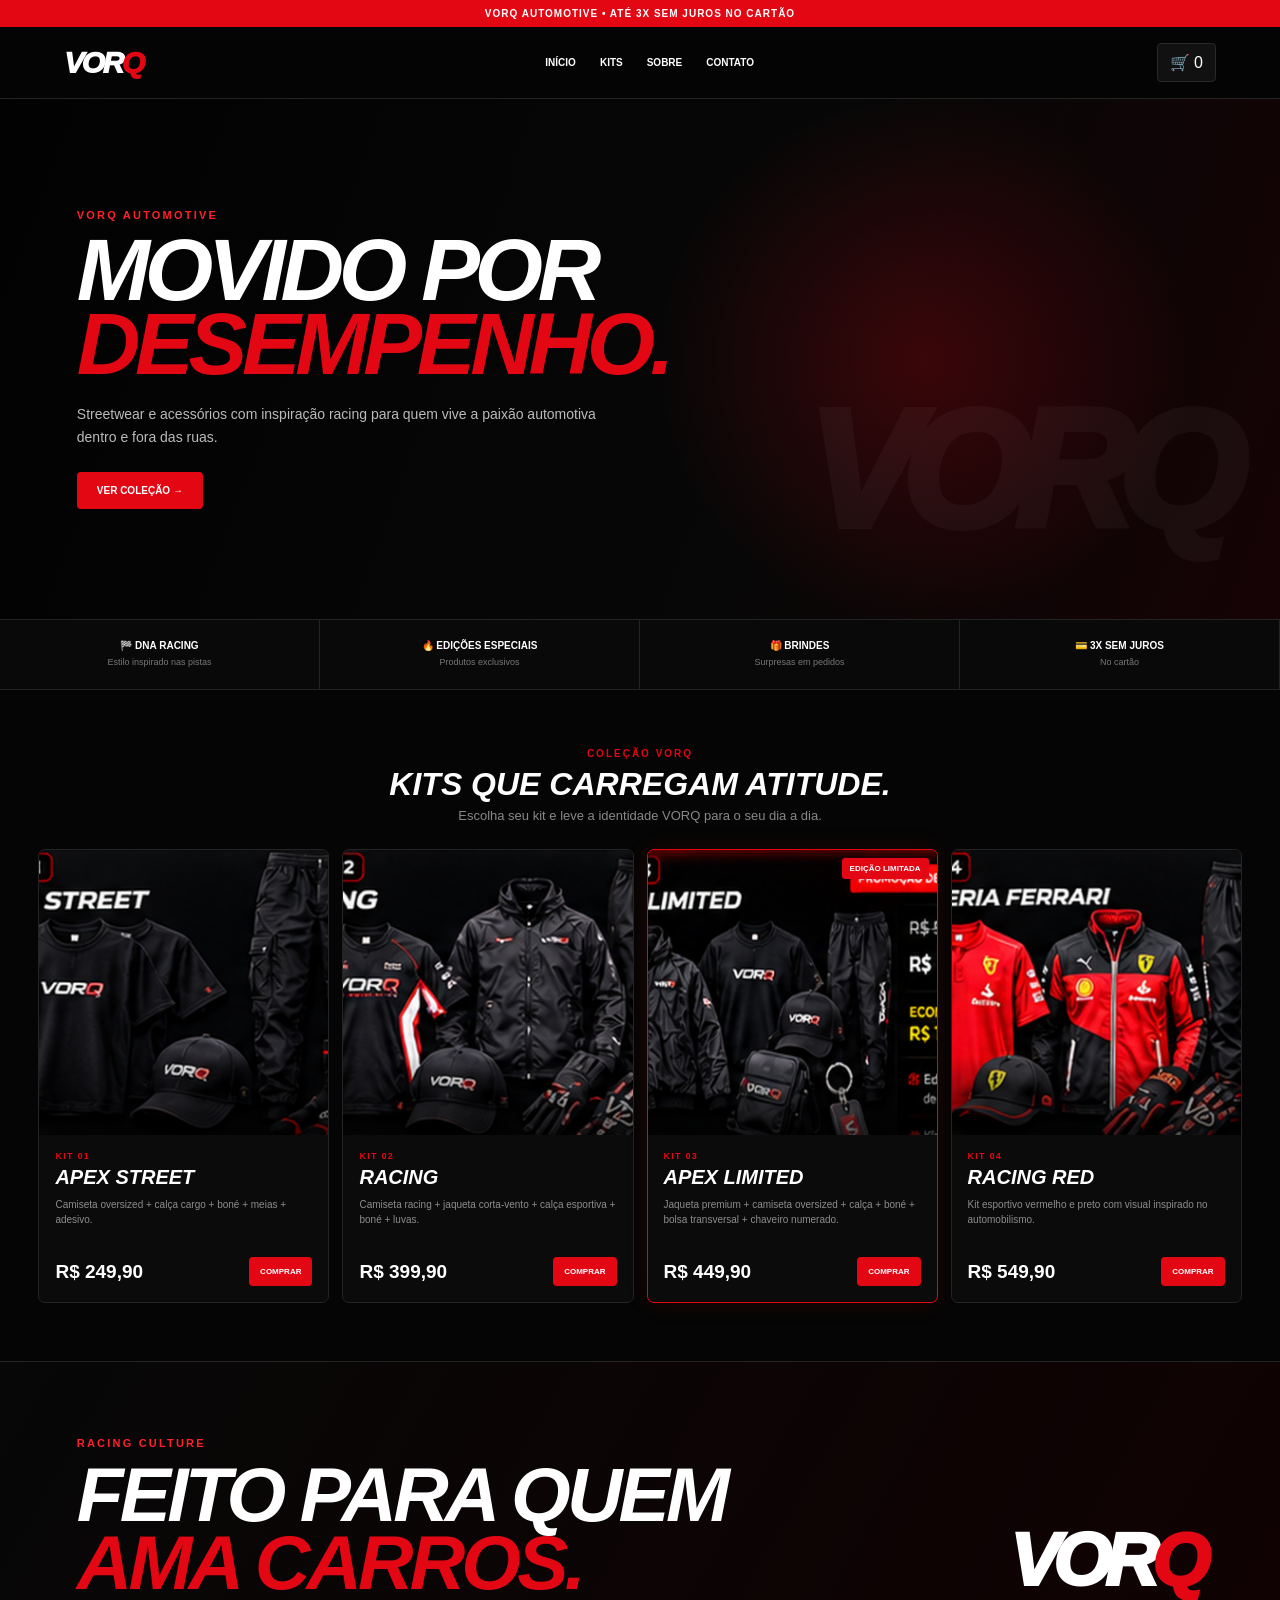
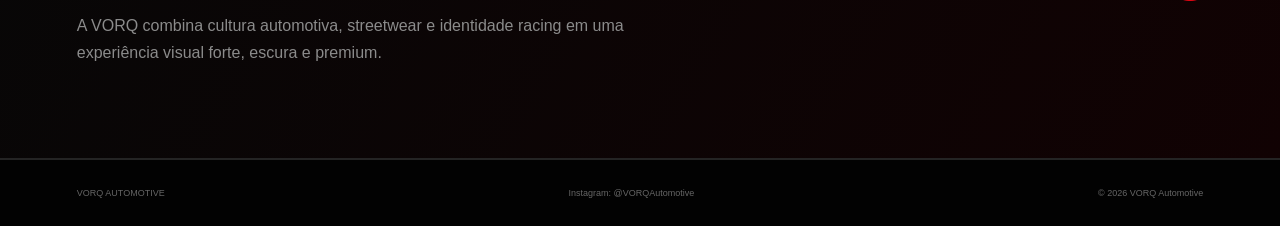
<file: index.html>
<!doctype html>
<html lang="pt-BR">
<head>
<meta charset="utf-8">
<meta name="viewport" content="width=device-width,initial-scale=1">
<meta name="theme-color" content="#050505">
<title>VORQ Automotive</title>
<style>
*{box-sizing:border-box}html{scroll-behavior:smooth}body{margin:0;background:#050505;color:#fff;font-family:Arial,Helvetica,sans-serif}a{text-decoration:none;color:inherit}button{font:inherit}
:root{--red:#e30613;--panel:#0b0b0b;--line:#242424;--muted:#9a9a9a}
.top{background:var(--red);font-size:10px;font-weight:900;letter-spacing:.1em;text-align:center;padding:8px}
header{height:72px;display:flex;align-items:center;justify-content:space-between;padding:0 5%;background:rgba(5,5,5,.97);border-bottom:1px solid var(--line);position:sticky;top:0;z-index:20}
.logo{font-size:30px;font-weight:1000;font-style:italic;letter-spacing:-.08em}.logo span{color:var(--red)}nav{display:flex;gap:24px}nav a{font-size:10px;font-weight:900;text-transform:uppercase}.cart{background:#111;border:1px solid #292929;color:#fff;border-radius:4px;padding:9px 12px}
.hero{min-height:520px;position:relative;overflow:hidden;display:flex;align-items:center;padding:65px 6%;background:radial-gradient(circle at 72% 50%,rgba(227,6,19,.22),transparent 28%),linear-gradient(110deg,#020202 0%,#070707 60%,#160305 100%)}
.hero-copy{max-width:610px;position:relative;z-index:2}.tag{color:#ff202b;font-size:11px;font-weight:900;letter-spacing:.2em;margin-bottom:12px}.hero h1{font-size:clamp(48px,7vw,88px);line-height:.84;margin:0;font-style:italic;letter-spacing:-.06em}.hero h1 span{color:var(--red)}.hero p{color:#bbb;max-width:520px;font-size:14px;line-height:1.7;margin:22px 0}
.btn{display:inline-block;background:var(--red);padding:13px 20px;border-radius:4px;font-size:10px;font-weight:900}.watermark{position:absolute;right:4%;bottom:10%;font-size:clamp(70px,13vw,190px);font-weight:1000;font-style:italic;letter-spacing:-.1em;color:#fff;opacity:.035}
.benefits{display:grid;grid-template-columns:repeat(4,1fr);border-block:1px solid var(--line);background:#090909}.benefits div{padding:20px;text-align:center;border-right:1px solid var(--line)}.benefits strong{display:block;font-size:10px}.benefits small{color:#777;font-size:9px}
section.catalog{width:min(1450px,94%);margin:auto;padding:58px 0}.section-head{text-align:center;margin-bottom:26px}.section-head .eyebrow{color:var(--red);font-size:10px;font-weight:900;letter-spacing:.2em}.section-head h2{font-size:32px;margin:7px 0 5px;font-style:italic}.section-head p{margin:0;color:#888;font-size:13px}
.grid{display:grid;grid-template-columns:repeat(4,1fr);gap:13px}.card{background:var(--panel);border:1px solid var(--line);border-radius:7px;overflow:hidden;transition:.2s;position:relative}.card:hover{transform:translateY(-3px);border-color:#4a161a}.card.featured{border-color:var(--red);box-shadow:0 0 22px rgba(227,6,19,.13)}.ribbon{position:absolute;right:8px;top:8px;z-index:3;background:var(--red);font-size:8px;font-weight:900;padding:6px 8px;border-radius:3px}
.photo{height:285px;background:radial-gradient(circle,#181818,#070707 65%);display:flex;align-items:center;justify-content:center;overflow:hidden;position:relative}.photo img{width:100%;height:100%;object-fit:cover}.photo:after{content:"";position:absolute;inset:auto 0 0;height:28%;background:linear-gradient(transparent,rgba(0,0,0,.65))}
.card-body{padding:16px}.kit{color:var(--red);font-size:9px;font-weight:900;letter-spacing:.14em}.card h3{font-size:20px;margin:5px 0 8px;font-style:italic}.desc{font-size:10px;color:#8d8d8d;line-height:1.5;min-height:46px}.buyrow{display:flex;align-items:center;justify-content:space-between;gap:8px;margin-top:14px}.price{font-size:19px;font-weight:900}.buy{background:var(--red);border:0;color:#fff;border-radius:4px;padding:10px 11px;font-size:8px;font-weight:900}
.racing{background:linear-gradient(120deg,#070707,#110203);border-block:1px solid var(--line);padding:75px 6%;display:flex;justify-content:space-between;align-items:center;gap:40px}.racing h2{font-size:clamp(40px,6vw,78px);line-height:.88;margin:0;font-style:italic;letter-spacing:-.05em}.racing h2 span{color:var(--red)}.racing p{max-width:560px;color:#8b8b8b;line-height:1.7}.mark{font-size:75px;font-weight:1000;font-style:italic;letter-spacing:-.09em}.mark span{color:var(--red)}
footer{padding:28px 6%;display:flex;justify-content:space-between;gap:20px;flex-wrap:wrap;color:#666;font-size:9px;border-top:1px solid var(--line);background:#020202}
@media(max-width:900px){nav{display:none}.grid{grid-template-columns:1fr 1fr}.benefits{grid-template-columns:1fr 1fr}.racing{display:block}.mark{margin-top:35px}}
@media(max-width:560px){header{height:62px}.logo{font-size:25px}.hero{min-height:500px;padding:55px 6%}.hero h1{font-size:54px}.grid{grid-template-columns:1fr}.photo{height:330px}.benefits{grid-template-columns:1fr 1fr}.benefits div{padding:15px 8px}.racing{padding:55px 6%}}
</style>
</head>
<body>
<div class="top">VORQ AUTOMOTIVE • ATÉ 3X SEM JUROS NO CARTÃO</div>
<header>
  <div class="logo">VOR<span>Q</span></div>
  <nav><a href="#inicio">Início</a><a href="#kits">Kits</a><a href="#sobre">Sobre</a><a href="#contato">Contato</a></nav>
  <button class="cart" onclick="abrirCarrinho()">🛒 <span id="count">0</span></button>
</header>
<main>
<section class="hero" id="inicio">
  <div class="hero-copy"><div class="tag">VORQ AUTOMOTIVE</div><h1>MOVIDO POR<br><span>DESEMPENHO.</span></h1><p>Streetwear e acessórios com inspiração racing para quem vive a paixão automotiva dentro e fora das ruas.</p><a class="btn" href="#kits">VER COLEÇÃO →</a></div>
  <div class="watermark">VORQ</div>
</section>
<section class="benefits">
  <div><strong>🏁 DNA RACING</strong><small>Estilo inspirado nas pistas</small></div><div><strong>🔥 EDIÇÕES ESPECIAIS</strong><small>Produtos exclusivos</small></div><div><strong>🎁 BRINDES</strong><small>Surpresas em pedidos</small></div><div><strong>💳 3X SEM JUROS</strong><small>No cartão</small></div>
</section>
<section class="catalog" id="kits">
<div class="section-head"><div class="eyebrow">COLEÇÃO VORQ</div><h2>KITS QUE CARREGAM ATITUDE.</h2><p>Escolha seu kit e leve a identidade VORQ para o seu dia a dia.</p></div>
<div class="grid">
<article class="card"><div class="photo"><img src="assets/kit-01.png" alt="Kit 01 Apex Street"></div><div class="card-body"><div class="kit">KIT 01</div><h3>APEX STREET</h3><div class="desc">Camiseta oversized + calça cargo + boné + meias + adesivo.</div><div class="buyrow"><div class="price">R$ 249,90</div><button class="buy" onclick="add('APEX STREET',249.90)">COMPRAR</button></div></div></article>
<article class="card"><div class="photo"><img src="assets/kit-02.png" alt="Kit 02 Racing"></div><div class="card-body"><div class="kit">KIT 02</div><h3>RACING</h3><div class="desc">Camiseta racing + jaqueta corta-vento + calça esportiva + boné + luvas.</div><div class="buyrow"><div class="price">R$ 399,90</div><button class="buy" onclick="add('RACING',399.90)">COMPRAR</button></div></div></article>
<article class="card featured"><div class="ribbon">EDIÇÃO LIMITADA</div><div class="photo"><img src="assets/kit-03.png" alt="Kit 03 Apex Limited"></div><div class="card-body"><div class="kit">KIT 03</div><h3>APEX LIMITED</h3><div class="desc">Jaqueta premium + camiseta oversized + calça + boné + bolsa transversal + chaveiro numerado.</div><div class="buyrow"><div class="price">R$ 449,90</div><button class="buy" onclick="add('APEX LIMITED',449.90)">COMPRAR</button></div></div></article>
<article class="card"><div class="photo"><img src="assets/kit-04.png" alt="Kit 04 Racing Red"></div><div class="card-body"><div class="kit">KIT 04</div><h3>RACING RED</h3><div class="desc">Kit esportivo vermelho e preto com visual inspirado no automobilismo.</div><div class="buyrow"><div class="price">R$ 549,90</div><button class="buy" onclick="add('RACING RED',549.90)">COMPRAR</button></div></div></article>
</div></section>
<section class="racing" id="sobre"><div><div class="tag">RACING CULTURE</div><h2>FEITO PARA QUEM<br><span>AMA CARROS.</span></h2><p>A VORQ combina cultura automotiva, streetwear e identidade racing em uma experiência visual forte, escura e premium.</p></div><div class="mark">VOR<span>Q</span></div></section>
</main>
<footer id="contato"><span>VORQ AUTOMOTIVE</span><span>Instagram: @VORQAutomotive</span><span>© 2026 VORQ Automotive</span></footer>
<script>
const cart=[];function add(n,p){cart.push({n,p});document.getElementById('count').textContent=cart.length;alert(n+' adicionado ao carrinho.');}
function abrirCarrinho(){if(!cart.length){alert('Seu carrinho está vazio.');return}const t=cart.reduce((s,i)=>s+i.p,0);alert(cart.map(i=>'• '+i.n+' — R$ '+i.p.toFixed(2).replace('.',',')).join('\n')+'\n\nTotal: R$ '+t.toFixed(2).replace('.',','));}
</script>
</body>
</html>
</file>
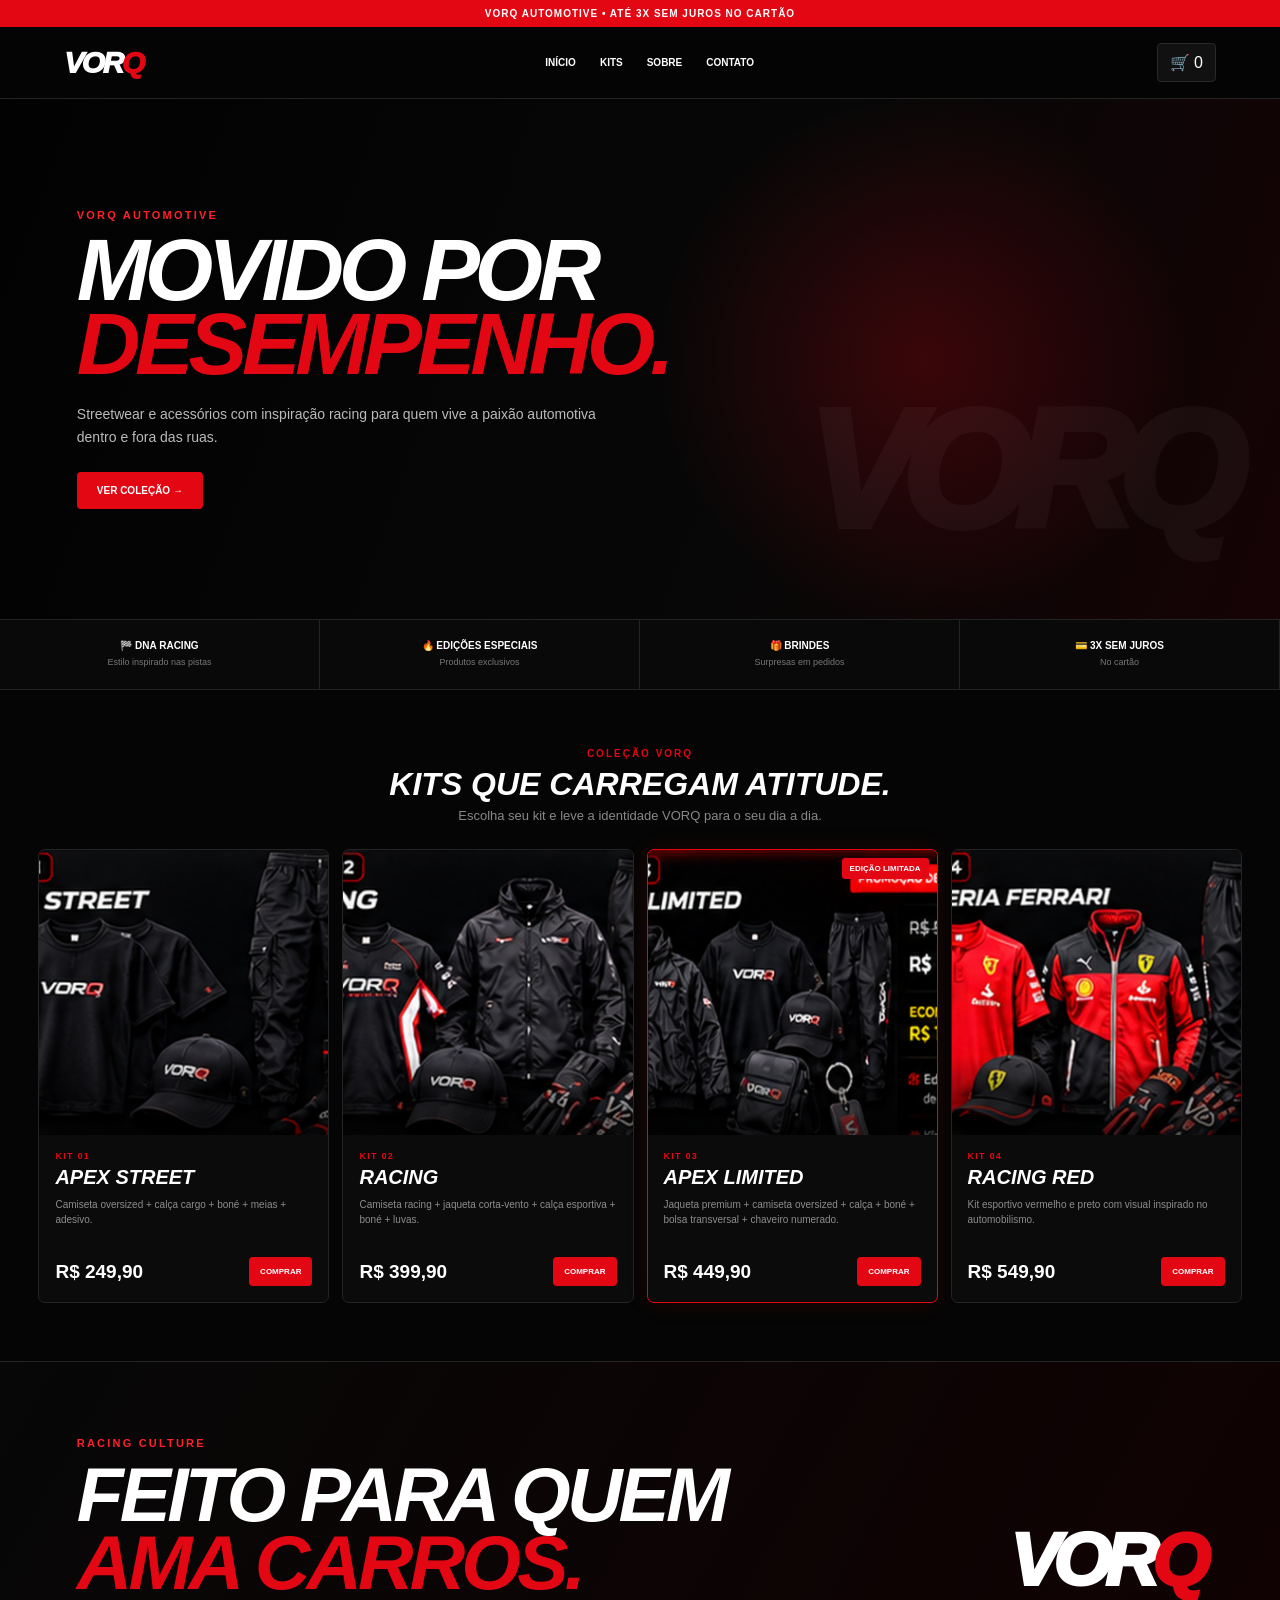
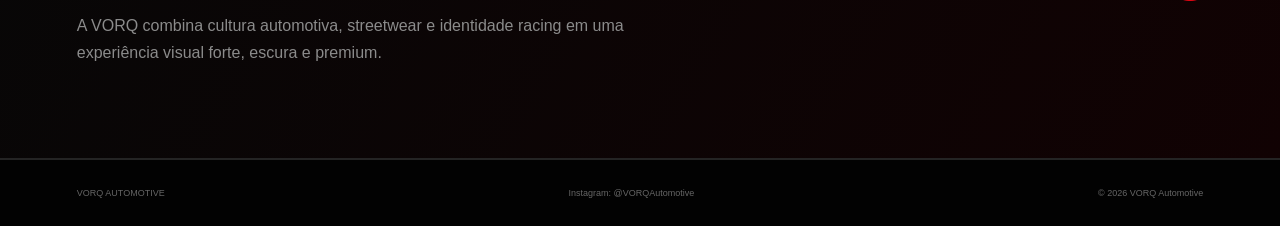
<file: index-vorq-corrigido.html>
<!doctype html>
<html lang="pt-BR">
<head>
<meta charset="utf-8">
<meta name="viewport" content="width=device-width,initial-scale=1">
<meta name="theme-color" content="#050505">
<title>VORQ Automotive</title>
<style>
*{box-sizing:border-box}html{scroll-behavior:smooth}body{margin:0;background:#050505;color:#fff;font-family:Arial,Helvetica,sans-serif}a{text-decoration:none;color:inherit}button{font:inherit}
:root{--red:#e30613;--panel:#0b0b0b;--line:#242424;--muted:#9a9a9a}
.top{background:var(--red);font-size:10px;font-weight:900;letter-spacing:.1em;text-align:center;padding:8px}
header{height:72px;display:flex;align-items:center;justify-content:space-between;padding:0 5%;background:rgba(5,5,5,.97);border-bottom:1px solid var(--line);position:sticky;top:0;z-index:20}
.logo{font-size:30px;font-weight:1000;font-style:italic;letter-spacing:-.08em}.logo span{color:var(--red)}nav{display:flex;gap:24px}nav a{font-size:10px;font-weight:900;text-transform:uppercase}.cart{background:#111;border:1px solid #292929;color:#fff;border-radius:4px;padding:9px 12px}
.hero{min-height:520px;position:relative;overflow:hidden;display:flex;align-items:center;padding:65px 6%;background:radial-gradient(circle at 72% 50%,rgba(227,6,19,.22),transparent 28%),linear-gradient(110deg,#020202 0%,#070707 60%,#160305 100%)}
.hero-copy{max-width:610px;position:relative;z-index:2}.tag{color:#ff202b;font-size:11px;font-weight:900;letter-spacing:.2em;margin-bottom:12px}.hero h1{font-size:clamp(48px,7vw,88px);line-height:.84;margin:0;font-style:italic;letter-spacing:-.06em}.hero h1 span{color:var(--red)}.hero p{color:#bbb;max-width:520px;font-size:14px;line-height:1.7;margin:22px 0}
.btn{display:inline-block;background:var(--red);padding:13px 20px;border-radius:4px;font-size:10px;font-weight:900}.watermark{position:absolute;right:4%;bottom:10%;font-size:clamp(70px,13vw,190px);font-weight:1000;font-style:italic;letter-spacing:-.1em;color:#fff;opacity:.035}
.benefits{display:grid;grid-template-columns:repeat(4,1fr);border-block:1px solid var(--line);background:#090909}.benefits div{padding:20px;text-align:center;border-right:1px solid var(--line)}.benefits strong{display:block;font-size:10px}.benefits small{color:#777;font-size:9px}
section.catalog{width:min(1450px,94%);margin:auto;padding:58px 0}.section-head{text-align:center;margin-bottom:26px}.section-head .eyebrow{color:var(--red);font-size:10px;font-weight:900;letter-spacing:.2em}.section-head h2{font-size:32px;margin:7px 0 5px;font-style:italic}.section-head p{margin:0;color:#888;font-size:13px}
.grid{display:grid;grid-template-columns:repeat(4,1fr);gap:13px}.card{background:var(--panel);border:1px solid var(--line);border-radius:7px;overflow:hidden;transition:.2s;position:relative}.card:hover{transform:translateY(-3px);border-color:#4a161a}.card.featured{border-color:var(--red);box-shadow:0 0 22px rgba(227,6,19,.13)}.ribbon{position:absolute;right:8px;top:8px;z-index:3;background:var(--red);font-size:8px;font-weight:900;padding:6px 8px;border-radius:3px}
.photo{height:285px;background:radial-gradient(circle,#181818,#070707 65%);display:flex;align-items:center;justify-content:center;overflow:hidden;position:relative}.photo img{width:100%;height:100%;object-fit:cover}.photo:after{content:"";position:absolute;inset:auto 0 0;height:28%;background:linear-gradient(transparent,rgba(0,0,0,.65))}
.card-body{padding:16px}.kit{color:var(--red);font-size:9px;font-weight:900;letter-spacing:.14em}.card h3{font-size:20px;margin:5px 0 8px;font-style:italic}.desc{font-size:10px;color:#8d8d8d;line-height:1.5;min-height:46px}.buyrow{display:flex;align-items:center;justify-content:space-between;gap:8px;margin-top:14px}.price{font-size:19px;font-weight:900}.buy{background:var(--red);border:0;color:#fff;border-radius:4px;padding:10px 11px;font-size:8px;font-weight:900}
.racing{background:linear-gradient(120deg,#070707,#110203);border-block:1px solid var(--line);padding:75px 6%;display:flex;justify-content:space-between;align-items:center;gap:40px}.racing h2{font-size:clamp(40px,6vw,78px);line-height:.88;margin:0;font-style:italic;letter-spacing:-.05em}.racing h2 span{color:var(--red)}.racing p{max-width:560px;color:#8b8b8b;line-height:1.7}.mark{font-size:75px;font-weight:1000;font-style:italic;letter-spacing:-.09em}.mark span{color:var(--red)}
footer{padding:28px 6%;display:flex;justify-content:space-between;gap:20px;flex-wrap:wrap;color:#666;font-size:9px;border-top:1px solid var(--line);background:#020202}
@media(max-width:900px){nav{display:none}.grid{grid-template-columns:1fr 1fr}.benefits{grid-template-columns:1fr 1fr}.racing{display:block}.mark{margin-top:35px}}
@media(max-width:560px){header{height:62px}.logo{font-size:25px}.hero{min-height:500px;padding:55px 6%}.hero h1{font-size:54px}.grid{grid-template-columns:1fr}.photo{height:330px}.benefits{grid-template-columns:1fr 1fr}.benefits div{padding:15px 8px}.racing{padding:55px 6%}}
</style>
</head>
<body>
<div class="top">VORQ AUTOMOTIVE • ATÉ 3X SEM JUROS NO CARTÃO</div>
<header>
  <div class="logo">VOR<span>Q</span></div>
  <nav><a href="#inicio">Início</a><a href="#kits">Kits</a><a href="#sobre">Sobre</a><a href="#contato">Contato</a></nav>
  <button class="cart" onclick="abrirCarrinho()">🛒 <span id="count">0</span></button>
</header>
<main>
<section class="hero" id="inicio">
  <div class="hero-copy"><div class="tag">VORQ AUTOMOTIVE</div><h1>MOVIDO POR<br><span>DESEMPENHO.</span></h1><p>Streetwear e acessórios com inspiração racing para quem vive a paixão automotiva dentro e fora das ruas.</p><a class="btn" href="#kits">VER COLEÇÃO →</a></div>
  <div class="watermark">VORQ</div>
</section>
<section class="benefits">
  <div><strong>🏁 DNA RACING</strong><small>Estilo inspirado nas pistas</small></div><div><strong>🔥 EDIÇÕES ESPECIAIS</strong><small>Produtos exclusivos</small></div><div><strong>🎁 BRINDES</strong><small>Surpresas em pedidos</small></div><div><strong>💳 3X SEM JUROS</strong><small>No cartão</small></div>
</section>
<section class="catalog" id="kits">
<div class="section-head"><div class="eyebrow">COLEÇÃO VORQ</div><h2>KITS QUE CARREGAM ATITUDE.</h2><p>Escolha seu kit e leve a identidade VORQ para o seu dia a dia.</p></div>
<div class="grid">
<article class="card"><div class="photo"><img src="assets/kit-01.png" alt="Kit 01 Apex Street"></div><div class="card-body"><div class="kit">KIT 01</div><h3>APEX STREET</h3><div class="desc">Camiseta oversized + calça cargo + boné + meias + adesivo.</div><div class="buyrow"><div class="price">R$ 249,90</div><button class="buy" onclick="add('APEX STREET',249.90)">COMPRAR</button></div></div></article>
<article class="card"><div class="photo"><img src="assets/kit-02.png" alt="Kit 02 Racing"></div><div class="card-body"><div class="kit">KIT 02</div><h3>RACING</h3><div class="desc">Camiseta racing + jaqueta corta-vento + calça esportiva + boné + luvas.</div><div class="buyrow"><div class="price">R$ 399,90</div><button class="buy" onclick="add('RACING',399.90)">COMPRAR</button></div></div></article>
<article class="card featured"><div class="ribbon">EDIÇÃO LIMITADA</div><div class="photo"><img src="assets/kit-03.png" alt="Kit 03 Apex Limited"></div><div class="card-body"><div class="kit">KIT 03</div><h3>APEX LIMITED</h3><div class="desc">Jaqueta premium + camiseta oversized + calça + boné + bolsa transversal + chaveiro numerado.</div><div class="buyrow"><div class="price">R$ 449,90</div><button class="buy" onclick="add('APEX LIMITED',449.90)">COMPRAR</button></div></div></article>
<article class="card"><div class="photo"><img src="assets/kit-04.png" alt="Kit 04 Racing Red"></div><div class="card-body"><div class="kit">KIT 04</div><h3>RACING RED</h3><div class="desc">Kit esportivo vermelho e preto com visual inspirado no automobilismo.</div><div class="buyrow"><div class="price">R$ 549,90</div><button class="buy" onclick="add('RACING RED',549.90)">COMPRAR</button></div></div></article>
</div></section>
<section class="racing" id="sobre"><div><div class="tag">RACING CULTURE</div><h2>FEITO PARA QUEM<br><span>AMA CARROS.</span></h2><p>A VORQ combina cultura automotiva, streetwear e identidade racing em uma experiência visual forte, escura e premium.</p></div><div class="mark">VOR<span>Q</span></div></section>
</main>
<footer id="contato"><span>VORQ AUTOMOTIVE</span><span>Instagram: @VORQAutomotive</span><span>© 2026 VORQ Automotive</span></footer>
<script>
const cart=[];function add(n,p){cart.push({n,p});document.getElementById('count').textContent=cart.length;alert(n+' adicionado ao carrinho.');}
function abrirCarrinho(){if(!cart.length){alert('Seu carrinho está vazio.');return}const t=cart.reduce((s,i)=>s+i.p,0);alert(cart.map(i=>'• '+i.n+' — R$ '+i.p.toFixed(2).replace('.',',')).join('\n')+'\n\nTotal: R$ '+t.toFixed(2).replace('.',','));}
</script>
</body>
</html>
</file>
